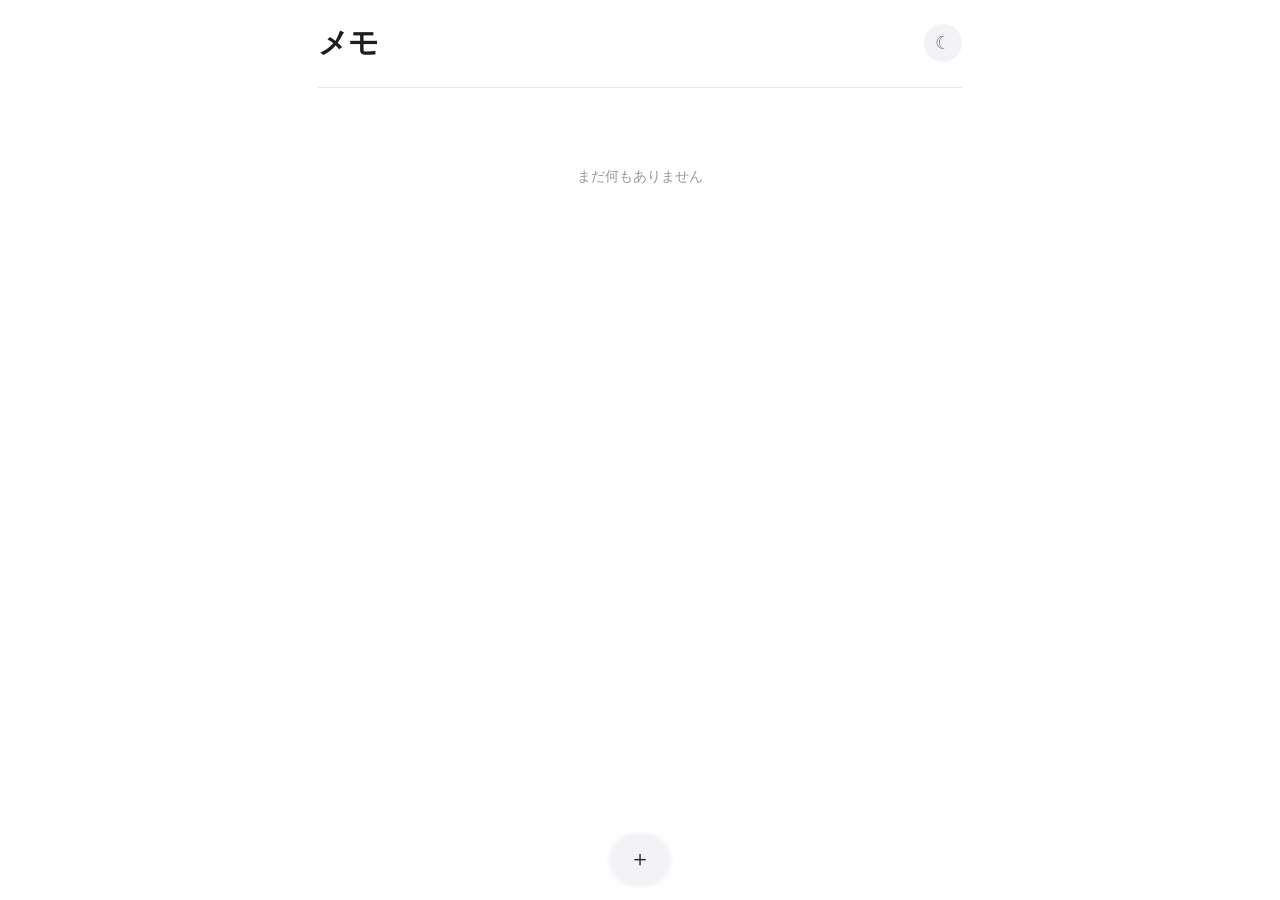
<file: memo/index.html>
<!DOCTYPE html>
<html lang="ja">
<head>
<meta charset="UTF-8">
<meta name="viewport" content="width=device-width, initial-scale=1, viewport-fit=cover">
<meta name="apple-mobile-web-app-capable" content="yes">
<meta name="apple-mobile-web-app-status-bar-style" content="black-translucent">
<meta name="theme-color" content="#000000" id="themeColor">
<title>memo</title>
<script>
(()=>{try{const p=localStorage.getItem('memo-theme');const light=p?p==='light':matchMedia('(prefers-color-scheme: light)').matches;document.documentElement.dataset.theme=light?'light':'dark'}catch(e){document.documentElement.dataset.theme='dark'}})();
</script>
<style>
*{box-sizing:border-box;-webkit-tap-highlight-color:transparent}
html,body{margin:0;width:100%;height:100%;background:#000;color:#f2f2f7;-webkit-font-smoothing:antialiased;color-scheme:dark}
body{font-family:-apple-system,BlinkMacSystemFont,"SF Pro Text","Hiragino Sans","Yu Gothic",sans-serif;overflow:hidden}
button{font:inherit;border:0;background:none;color:inherit;padding:0}
.view{position:fixed;inset:0;background:#000;-webkit-overflow-scrolling:touch;scrollbar-width:none}
.view::-webkit-scrollbar{display:none}
#listView{padding:calc(env(safe-area-inset-top) + 24px) 20px calc(env(safe-area-inset-bottom) + 100px);overflow-y:auto;overflow-x:hidden;visibility:visible;opacity:1;pointer-events:auto}
#editorView{padding:calc(env(safe-area-inset-top) + 22px) 18px calc(env(safe-area-inset-bottom) + 100px);overflow-y:auto;overflow-x:hidden;visibility:hidden;opacity:0;pointer-events:none}
body.editing #listView{visibility:hidden;opacity:0;pointer-events:none}
body.editing #editorView{visibility:visible;opacity:1;pointer-events:auto}
.listHeader{margin-bottom:25px;display:flex;align-items:center;justify-content:space-between}.listHeader h1{margin:0;font-size:30px;line-height:1;font-weight:650;letter-spacing:-.035em}
.themeBtn{width:38px;height:38px;border-radius:19px;font-size:18px;line-height:38px;text-align:center;color:#98989d;background:rgba(35,35,37,.72);touch-action:manipulation}
#notes{border-top:1px solid #262628}.noteSwipe{position:relative;overflow:hidden;border-bottom:1px solid #262628}
.noteRow{position:relative;z-index:2;padding:18px 0;background:#000;cursor:pointer;transform:translateX(0);transition:transform .18s ease;touch-action:pan-y}
.noteSwipe.open .noteRow{transform:translateX(-82px)}
.deleteBtn{position:absolute;z-index:1;right:0;top:0;bottom:0;width:82px;background:#ff453a;color:#fff;font-size:15px;font-weight:600;text-align:center}
.noteTitle{font-size:17px;line-height:22px;font-weight:600;white-space:nowrap;overflow:hidden;text-overflow:ellipsis;margin-bottom:5px}
.notePreview{font-size:14px;line-height:20px;color:#98989d;display:-webkit-box;-webkit-line-clamp:2;-webkit-box-orient:vertical;overflow:hidden;white-space:pre-wrap}
.empty{padding:80px 0;text-align:center;font-size:14px;color:#6f6f74}
#note{display:block;width:100%;min-height:0;margin:0;padding:0;border:0;outline:0;background:transparent;color:#f2f2f7;font-family:-apple-system,BlinkMacSystemFont,"SF Pro Text","Hiragino Sans","Yu Gothic",sans-serif;font-size:17px;line-height:22px;font-weight:400;letter-spacing:0;caret-color:#f2f2f7;white-space:pre-wrap;word-break:break-word;-webkit-user-select:text;user-select:text;-webkit-text-size-adjust:100%}
#note:empty:after{content:'\00a0';visibility:hidden}
.action{position:fixed;z-index:10;left:50%;transform:translateX(-50%);bottom:calc(env(safe-area-inset-bottom) + 17px);min-width:54px;height:48px;padding:0 18px;border-radius:24px;background:rgba(35,35,37,.96);font-size:22px;line-height:48px;text-align:center;color:#e5e5ea;box-shadow:0 1px 7px rgba(0,0,0,.28);backdrop-filter:blur(12px);-webkit-backdrop-filter:blur(12px);touch-action:manipulation}
.action.back{font-size:25px;font-weight:300}
.formatBar{position:fixed;z-index:24;left:50%;display:flex;overflow:hidden;border:1px solid #343438;border-radius:19px;background:rgba(28,28,30,.96);box-shadow:0 4px 18px rgba(0,0,0,.28);backdrop-filter:blur(14px);-webkit-backdrop-filter:blur(14px);transform:translateX(-50%);opacity:0;pointer-events:none;transition:opacity .12s ease}
body.editing.keyboard .formatBar{opacity:1;pointer-events:auto}
.formatBtn{min-width:48px;height:38px;padding:0 11px;font-size:16px;line-height:38px;color:#e5e5ea;touch-action:manipulation}
.formatBtn+.formatBtn{border-left:1px solid #343438}.formatBtn .small{font-size:12px;color:#98989d;margin-left:4px}
#router{position:fixed;z-index:30;inset:0;background:rgba(0,0,0,0);display:flex;align-items:flex-end;visibility:hidden;pointer-events:none;transition:background .18s ease}
#router.show{visibility:visible;pointer-events:auto;background:rgba(0,0,0,.48)}
.routerPanel{width:100%;padding:17px 18px calc(env(safe-area-inset-bottom) + 18px);background:#111113;border-radius:24px 24px 0 0;box-shadow:0 -14px 40px rgba(0,0,0,.28);transform:translateY(100%);transition:transform .22s cubic-bezier(.2,.8,.2,1)}
#router.show .routerPanel{transform:translateY(0)}
.routerHandle{width:36px;height:5px;border-radius:3px;background:#3a3a3c;margin:0 auto 15px}.routerHint{text-align:center;font-size:12px;color:#74747a;margin:0 0 10px}
.routeBtn{display:block;width:100%;height:58px;border-top:1px solid #29292c;text-align:center;font-size:18px;font-weight:500;color:#f2f2f7}
.toast{position:fixed;z-index:50;left:50%;bottom:calc(env(safe-area-inset-bottom) + 32px);transform:translate(-50%,12px);padding:9px 14px;border-radius:18px;background:#2c2c2e;color:#f2f2f7;font-size:13px;opacity:0;pointer-events:none;transition:opacity .16s ease,transform .16s ease}.toast.show{opacity:1;transform:translate(-50%,0)}
html[data-theme="light"]{color-scheme:light}
html[data-theme="light"],html[data-theme="light"] body{background:#fff;color:#1d1d1f}
html[data-theme="light"] .view,html[data-theme="light"] .noteRow{background:#fff}
html[data-theme="light"] #notes,html[data-theme="light"] .noteSwipe{border-color:#e5e5ea}
html[data-theme="light"] .notePreview{color:#7d7d83}
html[data-theme="light"] .empty{color:#98989d}
html[data-theme="light"] #note{color:#1d1d1f;caret-color:#1d1d1f}
html[data-theme="light"] .themeBtn{color:#6e6e73;background:rgba(242,242,247,.92)}
html[data-theme="light"] .action{background:rgba(242,242,247,.96);color:#2c2c2e;box-shadow:0 1px 7px rgba(0,0,0,.10)}
html[data-theme="light"] .formatBar{border-color:#d1d1d6;background:rgba(248,248,250,.97);box-shadow:0 4px 18px rgba(0,0,0,.12)}
html[data-theme="light"] .formatBtn{color:#2c2c2e}
html[data-theme="light"] .formatBtn+.formatBtn{border-color:#d1d1d6}
html[data-theme="light"] .formatBtn .small{color:#8e8e93}
html[data-theme="light"] #router.show{background:rgba(0,0,0,.24)}
html[data-theme="light"] .routerPanel{background:#f8f8fa;box-shadow:0 -14px 40px rgba(0,0,0,.12)}
html[data-theme="light"] .routerHandle{background:#c7c7cc}
html[data-theme="light"] .routerHint{color:#8e8e93}
html[data-theme="light"] .routeBtn{color:#1d1d1f;border-color:#dedee3}
html[data-theme="light"] .toast{background:#e9e9ed;color:#1d1d1f}
@media(min-width:700px){#editorView,#listView{padding-left:max(28px,calc((100vw - 644px)/2));padding-right:max(28px,calc((100vw - 644px)/2))}.routerPanel{max-width:620px;margin:0 auto}}
</style>
</head>
<body>
<section id="listView" class="view"><div class="listHeader"><h1>メモ</h1><button id="themeBtn" class="themeBtn" aria-label="表示モードを切り替える">☀︎</button></div><div id="notes"></div><button class="action" id="newBtn" aria-label="新規メモ">＋</button></section>
<section id="editorView" class="view"><div id="note" contenteditable="true" role="textbox" aria-multiline="true" inputmode="text" enterkeyhint="enter" autocapitalize="sentences" spellcheck="false" aria-label="メモ"></div><button class="action back" id="backBtn" aria-label="一覧へ戻る">‹</button></section>
<div id="formatBar" class="formatBar" aria-label="入力ツール">
<button class="formatBtn" data-insert="todo">○<span class="small">TODO</span></button>
<button class="formatBtn repeatBtn" data-insert="circle">◯</button>
<button class="formatBtn repeatBtn" data-insert="underscore">_</button>
<button class="formatBtn" data-insert="quotes">「」</button>
<button class="formatBtn" data-insert="space">↵↵</button>
</div>
<div id="router" aria-hidden="true"><div class="routerPanel"><div class="routerHandle"></div><div class="routerHint">この文をどうする？</div><button class="routeBtn" data-route="save">保存</button><button class="routeBtn" data-route="todo">TODO</button><button class="routeBtn" data-route="search">検索</button><button class="routeBtn" data-route="share">共有…</button><button class="routeBtn" data-route="copy">コピー</button></div></div>
<div id="toast" class="toast">コピーしました</div>
<script>
const KEY='memo-v05-notes',THEME_KEY='memo-theme';
const notesEl=document.getElementById('notes'),note=document.getElementById('note'),newBtn=document.getElementById('newBtn'),backBtn=document.getElementById('backBtn'),router=document.getElementById('router'),toast=document.getElementById('toast'),formatBar=document.getElementById('formatBar'),themeBtn=document.getElementById('themeBtn'),themeColor=document.getElementById('themeColor');
let notes=load(),activeId=null,startX=0,startY=0,lastX=0,lastY=0,tracking=false;
let isComposing=false,pendingTool=null,pendingCaretOffset=null,compositionFallback=null,repeatTimer=null,repeatInterval=null,heldRepeatType=null;
function load(){try{const v=JSON.parse(localStorage.getItem(KEY));return Array.isArray(v)?v:[]}catch(e){return[]}}
function save(){localStorage.setItem(KEY,JSON.stringify(notes))}
function uid(){return(window.crypto&&crypto.randomUUID)?crypto.randomUUID():Date.now().toString(36)+Math.random().toString(36).slice(2)}
function now(){return new Date().toISOString()}
function cleanText(){return note.innerText.replace(/\u00a0|\u200b/g,' ')}
function firstLine(text){const line=(text||'').split(/\n/).find(v=>v.trim());return line?line.trim():'新しいメモ'}
function restText(text){const lines=(text||'').split(/\n/),i=lines.findIndex(v=>v.trim());return i<0?'':lines.slice(i+1).join('\n').trim()}
function esc(s){return s.replace(/[&<>"']/g,c=>({'&':'&amp;','<':'&lt;','>':'&gt;','"':'&quot;',"'":'&#39;'}[c]))}
function applyTheme(mode,persist=false){document.documentElement.dataset.theme=mode;themeColor.setAttribute('content',mode==='light'?'#ffffff':'#000000');themeBtn.textContent=mode==='light'?'☾':'☀︎';themeBtn.setAttribute('aria-label',mode==='light'?'ダークモードに切り替える':'ライトモードに切り替える');if(persist)localStorage.setItem(THEME_KEY,mode)}
function initialTheme(){const saved=localStorage.getItem(THEME_KEY);const mode=saved||(matchMedia('(prefers-color-scheme: light)').matches?'light':'dark');applyTheme(mode,false)}
function toggleTheme(){applyTheme(document.documentElement.dataset.theme==='light'?'dark':'light',true)}
function renderList(){const visible=[...notes].filter(n=>n.text.trim()).sort((a,b)=>b.updatedAt.localeCompare(a.updatedAt));if(!visible.length){notesEl.innerHTML='<div class="empty">まだ何もありません</div>';return}notesEl.innerHTML=visible.map(n=>{const preview=restText(n.text);return`<div class="noteSwipe" data-id="${n.id}"><button class="deleteBtn" aria-label="削除">削除</button><article class="noteRow"><div class="noteTitle">${esc(firstLine(n.text))}</div>${preview?`<div class="notePreview">${esc(preview)}</div>`:''}</article></div>`}).join('');bindListRows()}
function bindListRows(){let sx=0,sy=0,dragging=false,moved=false;notesEl.querySelectorAll('.noteSwipe').forEach(w=>{const row=w.querySelector('.noteRow'),del=w.querySelector('.deleteBtn');row.addEventListener('touchstart',e=>{if(e.touches.length!==1)return;notesEl.querySelectorAll('.noteSwipe.open').forEach(o=>{if(o!==w)o.classList.remove('open')});sx=e.touches[0].clientX;sy=e.touches[0].clientY;dragging=true;moved=false},{passive:true});row.addEventListener('touchmove',e=>{if(!dragging||e.touches.length!==1)return;const dx=e.touches[0].clientX-sx,dy=e.touches[0].clientY-sy;if(Math.abs(dx)>8&&Math.abs(dx)>Math.abs(dy)){moved=true;if(dx<0)e.preventDefault()}},{passive:false});row.addEventListener('touchend',e=>{if(!dragging)return;dragging=false;const t=e.changedTouches[0],dx=t.clientX-sx,dy=t.clientY-sy;if(Math.abs(dx)>Math.abs(dy)&&dx<-42){w.classList.add('open');return}if(Math.abs(dx)>Math.abs(dy)&&dx>28){w.classList.remove('open');return}if(!moved&&!w.classList.contains('open'))openEditor(w.dataset.id,false)},{passive:true});row.addEventListener('click',()=>{if(!('ontouchstart'in window))openEditor(w.dataset.id,false)});del.addEventListener('click',e=>{e.stopPropagation();notes=notes.filter(n=>n.id!==w.dataset.id);save();renderList();showToast('削除しました')})})}
function placeCaretEnd(){const r=document.createRange();r.selectNodeContents(note);r.collapse(false);const s=window.getSelection();s.removeAllRanges();s.addRange(r)}
function caretTextOffset(){const s=window.getSelection();if(!s.rangeCount||!note.contains(s.anchorNode))return cleanText().length;const r=s.getRangeAt(0).cloneRange();const pre=document.createRange();pre.selectNodeContents(note);pre.setEnd(r.endContainer,r.endOffset);return pre.toString().replace(/\u200b/g,'').length}
function restoreCaretOffset(target){let left=Math.max(0,target||0),found=false;const walker=document.createTreeWalker(note,NodeFilter.SHOW_TEXT);while(walker.nextNode()){const n=walker.currentNode,len=n.nodeValue.replace(/\u200b/g,'').length;if(left<=len){const raw=n.nodeValue;let rawOffset=0,seen=0;while(rawOffset<raw.length&&seen<left){if(raw[rawOffset]!=='\u200b')seen++;rawOffset++}const r=document.createRange();r.setStart(n,rawOffset);r.collapse(true);const s=window.getSelection();s.removeAllRanges();s.addRange(r);found=true;break}left-=len}if(!found)placeCaretEnd()}
function makeNote(){const t=now(),n={id:uid(),text:'',createdAt:t,updatedAt:t};notes.unshift(n);save();return n}
function openEditor(id,isNew){let n=notes.find(x=>x.id===id);if(!n)n=makeNote();activeId=n.id;note.textContent=n.text;document.body.classList.add('editing');void note.offsetHeight;if(isNew){note.focus({preventScroll:true});placeCaretEnd()}updateKeyboardUI()}
function startNew(e){if(e){e.preventDefault();e.stopPropagation()}openEditor(null,true)}
function flush(){if(!activeId)return;const n=notes.find(x=>x.id===activeId);if(!n)return;const text=cleanText();if(n.text!==text){n.text=text;n.updatedAt=now();save()}}
function showRouter(){if(!activeId||router.classList.contains('show'))return;flush();note.blur();router.classList.add('show');router.setAttribute('aria-hidden','false')}
function hideRouter(){router.classList.remove('show');router.setAttribute('aria-hidden','true')}
function finishToList(){flush();const n=notes.find(x=>x.id===activeId);if(n&&!n.text.trim())notes=notes.filter(x=>x.id!==activeId);save();hideRouter();activeId=null;document.body.classList.remove('editing','keyboard');note.blur();renderList()}
function backToList(e){if(e)e.preventDefault();finishToList()}
function currentText(){flush();return notes.find(x=>x.id===activeId)?.text||''}
function showToast(msg){toast.textContent=msg;toast.classList.add('show');setTimeout(()=>toast.classList.remove('show'),1100)}
async function copyText(text){try{await navigator.clipboard.writeText(text);return true}catch(e){try{const ta=document.createElement('textarea');ta.value=text;ta.style.position='fixed';ta.style.opacity='0';document.body.appendChild(ta);ta.select();const ok=document.execCommand('copy');ta.remove();return ok}catch(_){return false}}}
async function routeAction(route){const text=currentText();if(route==='save'){finishToList();return}if(route==='copy'){const ok=await copyText(text);if(ok){hideRouter();showToast('コピーしました');setTimeout(finishToList,280)}else showToast('コピーできませんでした');return}if(route==='search'){if(!text.trim()){showToast('検索する文字がありません');return}hideRouter();const url='https://www.google.com/search?q='+encodeURIComponent(text.trim());const w=window.open(url,'_blank','noopener');if(!w)window.location.href=url;return}if(route==='share'){if(!text.trim()){showToast('共有する文字がありません');return}hideRouter();if(navigator.share){try{await navigator.share({text});setTimeout(()=>note.focus({preventScroll:true}),250)}catch(e){if(e&&e.name!=='AbortError')showToast('共有できませんでした')}return}const ok=await copyText(text);showToast(ok?'共有に対応していないためコピーしました':'共有できませんでした');setTimeout(()=>note.focus({preventScroll:true}),350);return}hideRouter();showToast('TODO（テスト）');setTimeout(()=>note.focus({preventScroll:true}),350)}
function ensureCaret(){note.focus({preventScroll:true});const s=window.getSelection();if(!s.rangeCount||!note.contains(s.anchorNode))placeCaretEnd()}
function fireInput(){note.dispatchEvent(new Event('input',{bubbles:true}))}
function insertAtCaret(text){ensureCaret();const s=window.getSelection(),r=s.getRangeAt(0);r.deleteContents();const tn=document.createTextNode(text);r.insertNode(tn);r.setStartAfter(tn);r.collapse(true);s.removeAllRanges();s.addRange(r);fireInput()}
function insertQuotes(){ensureCaret();const s=window.getSelection(),r=s.getRangeAt(0);r.deleteContents();const tn=document.createTextNode('「」');r.insertNode(tn);r.setStart(tn,1);r.collapse(true);s.removeAllRanges();s.addRange(r);fireInput()}
function insertBlankLine(){ensureCaret();const s=window.getSelection(),r=s.getRangeAt(0);r.deleteContents();const br1=document.createElement('br'),br2=document.createElement('br'),anchor=document.createTextNode('\u200b');const frag=document.createDocumentFragment();frag.append(br1,br2,anchor);r.insertNode(frag);r.setStart(anchor,0);r.collapse(true);s.removeAllRanges();s.addRange(r);fireInput()}
function insertTodoLine(){ensureCaret();const s=window.getSelection(),r=s.getRangeAt(0);r.deleteContents();const br=document.createElement('br'),tn=document.createTextNode('○');const frag=document.createDocumentFragment();frag.append(br,tn);r.insertNode(frag);r.setStart(tn,1);r.collapse(true);s.removeAllRanges();s.addRange(r);fireInput()}
function performTool(type){if(type==='todo')insertTodoLine();else if(type==='circle')insertAtCaret('◯');else if(type==='underscore')insertAtCaret('_');else if(type==='quotes')insertQuotes();else if(type==='space')insertBlankLine()}
function finishPendingTool(){if(!pendingTool)return;clearTimeout(compositionFallback);compositionFallback=null;const type=pendingTool;pendingTool=null;isComposing=false;requestAnimationFrame(()=>setTimeout(()=>{note.focus({preventScroll:true});restoreCaretOffset(pendingCaretOffset);pendingCaretOffset=null;performTool(type);if(heldRepeatType===type)startRepeatInterval(type)},35))}
function requestTool(type){if(!isComposing){performTool(type);return}pendingTool=type;pendingCaretOffset=caretTextOffset();clearTimeout(compositionFallback);note.blur();compositionFallback=setTimeout(()=>finishPendingTool(),180)}
function stopRepeat(){clearTimeout(repeatTimer);clearInterval(repeatInterval);repeatTimer=null;repeatInterval=null;heldRepeatType=null}
function startRepeatInterval(type){clearInterval(repeatInterval);repeatInterval=setInterval(()=>{if(!isComposing)performTool(type)},85)}
function startRepeat(type){stopRepeat();heldRepeatType=type;requestTool(type);repeatTimer=setTimeout(()=>{if(heldRepeatType===type&&!isComposing&&!pendingTool)startRepeatInterval(type)},360)}
function updateKeyboardUI(){const vv=window.visualViewport;if(!document.body.classList.contains('editing'))return;let bottom=8,open=false;if(vv){const obscured=Math.max(0,window.innerHeight-vv.height-vv.offsetTop);bottom=obscured+8;open=obscured>120}else{open=document.activeElement===note;bottom=56}formatBar.style.bottom=bottom+'px';document.body.classList.toggle('keyboard',open&&document.activeElement===note)}
note.addEventListener('compositionstart',()=>{isComposing=true});
note.addEventListener('compositionend',()=>{isComposing=false;finishPendingTool()});
note.addEventListener('focus',()=>setTimeout(updateKeyboardUI,30));
note.addEventListener('blur',()=>setTimeout(updateKeyboardUI,30));
note.addEventListener('input',()=>{if(!activeId)return;const n=notes.find(x=>x.id===activeId);if(!n)return;n.text=cleanText();n.updatedAt=now();save()});
newBtn.addEventListener('touchend',startNew,{passive:false});newBtn.addEventListener('click',e=>{if(!('ontouchstart'in window))startNew(e)});backBtn.addEventListener('touchend',backToList,{passive:false});backBtn.addEventListener('click',e=>{if(!('ontouchstart'in window))backToList(e)});themeBtn.addEventListener('click',toggleTheme);
document.addEventListener('touchstart',e=>{if(e.target.closest&&e.target.closest('#formatBar'))return;if(!document.body.classList.contains('editing')||router.classList.contains('show')||e.touches.length!==1)return;const t=e.touches[0];startX=lastX=t.clientX;startY=lastY=t.clientY;tracking=startX>window.innerWidth*.42},{capture:true,passive:true});
document.addEventListener('touchmove',e=>{if(!tracking||e.touches.length!==1)return;const t=e.touches[0];lastX=t.clientX;lastY=t.clientY;const dx=lastX-startX,dy=lastY-startY;if(dx<-34&&Math.abs(dx)>Math.abs(dy)*1.15)e.preventDefault()},{capture:true,passive:false});
document.addEventListener('touchend',e=>{if(!tracking)return;tracking=false;if(e.changedTouches.length){lastX=e.changedTouches[0].clientX;lastY=e.changedTouches[0].clientY}const dx=lastX-startX,dy=lastY-startY;if(dx<-48&&Math.abs(dx)>Math.abs(dy)*1.15)showRouter()},{capture:true,passive:true});
document.addEventListener('touchcancel',()=>tracking=false,{capture:true,passive:true});
document.querySelectorAll('.routeBtn').forEach(b=>b.addEventListener('click',()=>routeAction(b.dataset.route)));
document.querySelectorAll('.formatBtn').forEach(b=>{const type=b.dataset.insert;if(b.classList.contains('repeatBtn')){b.addEventListener('touchstart',e=>{e.preventDefault();e.stopPropagation();startRepeat(type)},{passive:false});b.addEventListener('touchend',e=>{e.preventDefault();e.stopPropagation();stopRepeat()},{passive:false});b.addEventListener('touchcancel',stopRepeat,{passive:true});b.addEventListener('mousedown',e=>{e.preventDefault();startRepeat(type)});b.addEventListener('mouseup',stopRepeat);b.addEventListener('mouseleave',stopRepeat)}else{b.addEventListener('touchstart',e=>{e.preventDefault();e.stopPropagation();requestTool(type)},{passive:false});b.addEventListener('mousedown',e=>e.preventDefault());b.addEventListener('click',e=>{if(!('ontouchstart'in window)){e.preventDefault();requestTool(type)}})}});
router.addEventListener('click',e=>{if(e.target===router){hideRouter();note.focus({preventScroll:true})}});
if(window.visualViewport){visualViewport.addEventListener('resize',updateKeyboardUI);visualViewport.addEventListener('scroll',updateKeyboardUI)}
const mq=matchMedia('(prefers-color-scheme: light)');mq.addEventListener?.('change',e=>{if(!localStorage.getItem(THEME_KEY))applyTheme(e.matches?'light':'dark',false)});
window.addEventListener('resize',updateKeyboardUI);document.addEventListener('visibilitychange',()=>{if(document.hidden)flush()});window.addEventListener('pagehide',flush);initialTheme();renderList();
</script>
</body>
</html>
</file>
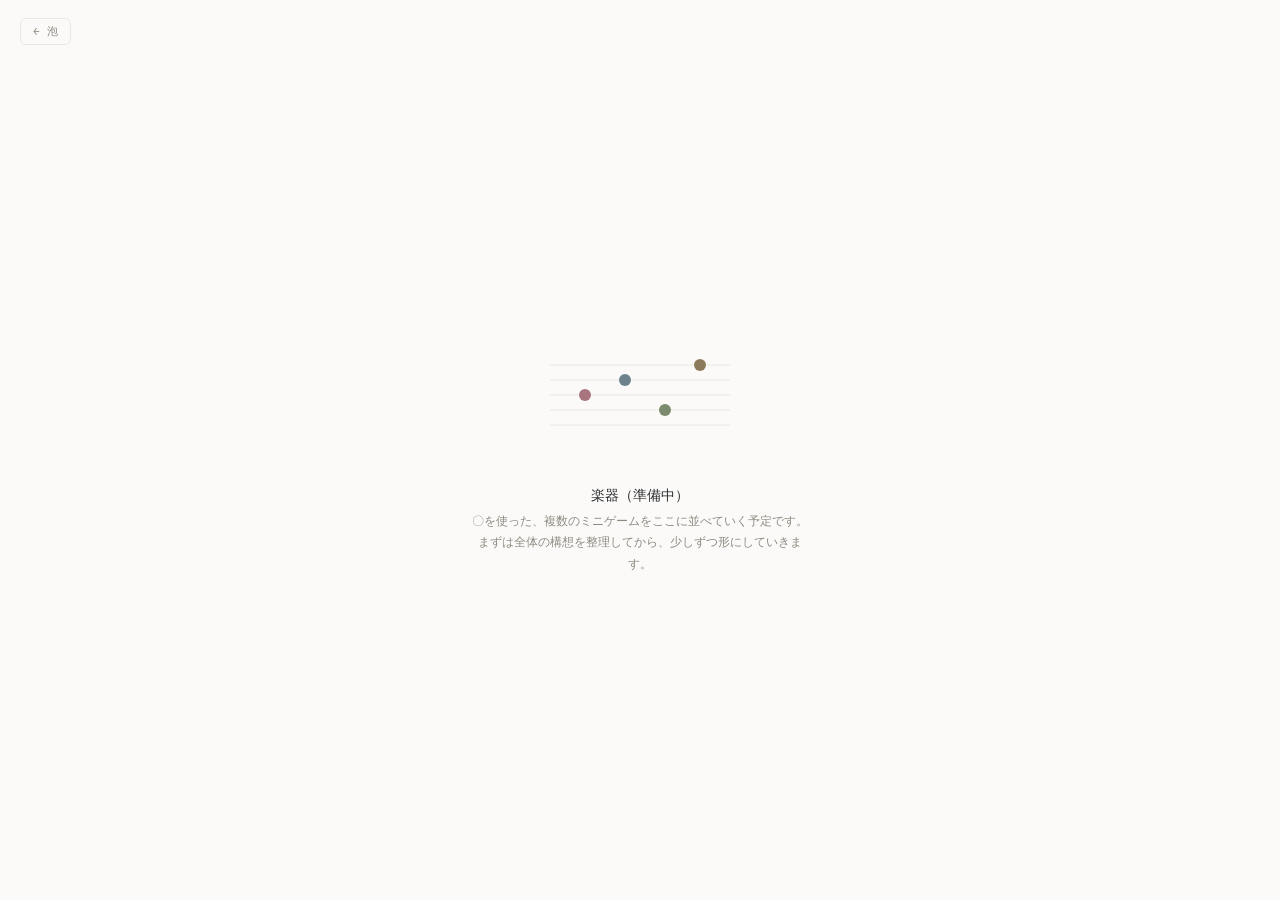
<file: instruments.html>
<!DOCTYPE html>
<html lang="ja">
<head>
<meta charset="UTF-8">
<meta name="viewport" content="width=device-width, initial-scale=1.0">
<title>H°me — 楽器</title>
<link rel="preconnect" href="https://fonts.googleapis.com">
<link rel="preconnect" href="https://fonts.gstatic.com" crossorigin>
<link href="https://fonts.googleapis.com/css2?family=JetBrains+Mono:wght@400;500&display=swap" rel="stylesheet">
<style>
  :root{
    --bg:#FBFAF8; --surface:#FFFFFF; --border:#EAE7E1;
    --ink:#2C2E31; --dim:#8E8B82; --accent:#6E9BB8;
    --mono:'JetBrains Mono',monospace;
    --ui:-apple-system,BlinkMacSystemFont,'Hiragino Kaku Gothic ProN','Yu Gothic',sans-serif;
  }
  *{box-sizing:border-box}
  body{
    margin:0;background:var(--bg);color:var(--ink);font-family:var(--ui);
    display:flex;flex-direction:column;align-items:center;justify-content:center;
    height:100vh;gap:22px;text-align:center;padding:20px;
  }
  a#backLink{
    position:fixed;top:18px;left:20px;
    font-family:var(--mono);font-size:11px;color:var(--dim);text-decoration:none;
    border:1px solid var(--border);border-radius:6px;padding:5px 12px;
  }
  a#backLink:hover{color:var(--ink);border-color:var(--accent);background:var(--surface)}
  .note{font-family:var(--mono);font-size:12px;color:var(--dim);max-width:340px;line-height:1.8}
</style>
</head>
<body>

<a id="backLink" href="index.html">← 泡</a>

<svg width="220" height="140" viewBox="0 0 220 140">
  <g stroke="var(--border)" stroke-width="1">
    <line x1="20" y1="40" x2="200" y2="40"/>
    <line x1="20" y1="55" x2="200" y2="55"/>
    <line x1="20" y1="70" x2="200" y2="70"/>
    <line x1="20" y1="85" x2="200" y2="85"/>
    <line x1="20" y1="100" x2="200" y2="100"/>
  </g>
  <circle cx="55"  cy="70" r="6" fill="#A8757F"/>
  <circle cx="95"  cy="55" r="6" fill="#6E828C"/>
  <circle cx="135" cy="85" r="6" fill="#7C8A6E"/>
  <circle cx="170" cy="40" r="6" fill="#8C7A5C"/>
</svg>

<div>
  <div style="font-size:14px;font-weight:500;margin-bottom:6px">楽器（準備中）</div>
  <div class="note">〇を使った、複数のミニゲームをここに並べていく予定です。<br>まずは全体の構想を整理してから、少しずつ形にしていきます。</div>
</div>

</body>
</html>
</file>
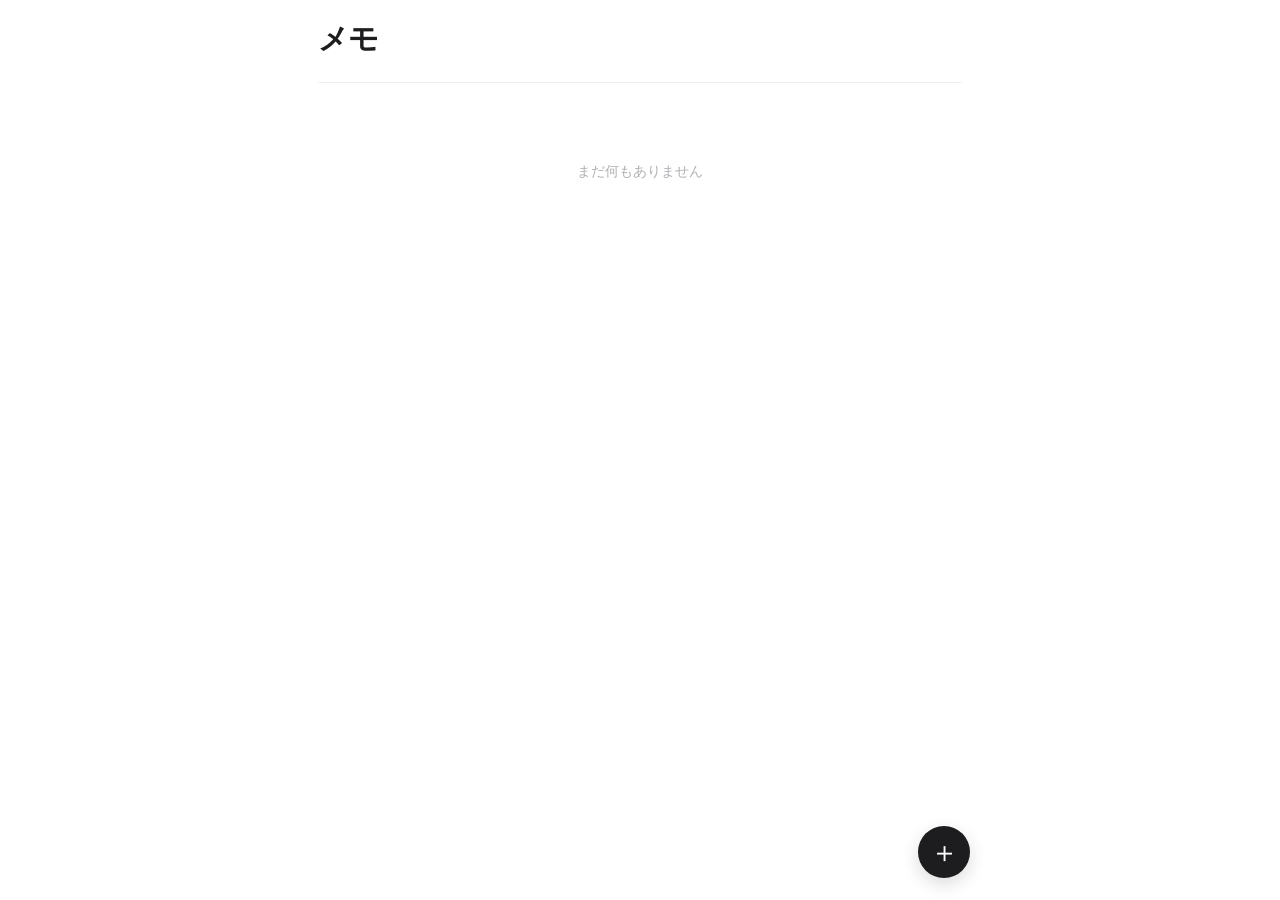
<file: memo-prototype/v05.html>
<!DOCTYPE html>
<html lang="ja">
<head>
<meta charset="UTF-8">
<meta name="viewport" content="width=device-width, initial-scale=1, viewport-fit=cover">
<meta name="apple-mobile-web-app-capable" content="yes">
<meta name="apple-mobile-web-app-status-bar-style" content="default">
<title>memo v0.5</title>
<style>
*{box-sizing:border-box;-webkit-tap-highlight-color:transparent}
html,body{margin:0;min-height:100%;background:#fff;color:#1d1d1f;-webkit-font-smoothing:antialiased}
body{font-family:-apple-system,BlinkMacSystemFont,"SF Pro Text","Hiragino Sans","Yu Gothic",sans-serif}
button{font:inherit;border:0;background:none;color:inherit;padding:0}
[hidden]{display:none!important}
.view{min-height:100vh;background:#fff}

/* editor — v0.4の入力感を維持 */
#editorView{padding:calc(env(safe-area-inset-top) + 12px) 18px calc(env(safe-area-inset-bottom) + 40px)}
.editorBar{height:34px;display:flex;align-items:center;justify-content:space-between;margin-bottom:12px}
.backBtn{font-size:28px;line-height:1;color:#8e8e93;width:34px;height:34px;text-align:left}
.moreBtn{font-size:21px;line-height:1;color:#8e8e93;width:34px;height:34px;text-align:right;letter-spacing:2px}
.meta{height:22px;margin:0 0 14px;font-size:12px;line-height:22px;color:#9b9b9f;font-weight:400}
#note{display:block;width:100%;min-height:70vh;margin:0;padding:0;border:0;outline:0;background:transparent;color:#1d1d1f;font-family:-apple-system,BlinkMacSystemFont,"SF Pro Text","Hiragino Sans","Yu Gothic",sans-serif;font-size:17px;line-height:22px;font-weight:400;letter-spacing:0;caret-color:#1d1d1f;white-space:pre-wrap;word-break:break-word;-webkit-user-select:text;user-select:text;-webkit-text-size-adjust:100%}
#note:empty::before{content:''}

/* list */
#listView{padding:calc(env(safe-area-inset-top) + 24px) 20px calc(env(safe-area-inset-bottom) + 96px)}
.listHeader{display:flex;align-items:flex-end;justify-content:space-between;margin-bottom:28px}
.listHeader h1{margin:0;font-size:30px;line-height:1;font-weight:650;letter-spacing:-.035em}
.count{font-size:12px;color:#a3a3a8;margin-bottom:2px}
#notes{border-top:1px solid #efeff0}
.noteRow{padding:18px 0 17px;border-bottom:1px solid #efeff0;cursor:pointer}
.noteTitle{font-size:17px;line-height:22px;font-weight:600;white-space:nowrap;overflow:hidden;text-overflow:ellipsis;margin-bottom:5px}
.notePreview{font-size:14px;line-height:20px;color:#7e7e83;display:-webkit-box;-webkit-line-clamp:2;-webkit-box-orient:vertical;overflow:hidden;white-space:pre-wrap}
.noteDate{font-size:11px;line-height:16px;color:#ababaf;margin-top:7px}
.empty{padding:80px 0;text-align:center;font-size:14px;color:#b0b0b4}
.newBtn{position:fixed;right:20px;bottom:calc(env(safe-area-inset-bottom) + 22px);width:52px;height:52px;border-radius:50%;background:#1d1d1f;color:#fff;font-size:29px;line-height:50px;text-align:center;box-shadow:0 6px 18px rgba(0,0,0,.14)}

@media (min-width:700px){
  #editorView,#listView{max-width:700px;margin:0 auto;padding-left:28px;padding-right:28px}
  .newBtn{right:calc(50% - 330px)}
}
</style>
</head>
<body>
<section id="listView" class="view">
  <div class="listHeader">
    <h1>メモ</h1>
    <div class="count" id="count"></div>
  </div>
  <div id="notes"></div>
  <button class="newBtn" id="newBtn" aria-label="新規メモ">＋</button>
</section>

<section id="editorView" class="view" hidden>
  <div class="editorBar">
    <button class="backBtn" id="backBtn" aria-label="一覧へ戻る">‹</button>
    <button class="moreBtn" id="moreBtn" aria-label="その他">•••</button>
  </div>
  <div class="meta" id="date"></div>
  <div id="note" contenteditable="true" role="textbox" aria-multiline="true" inputmode="text" autocapitalize="sentences" spellcheck="false" aria-label="メモ"></div>
</section>

<script>
const KEY='memo-v05-notes';
const listView=document.getElementById('listView');
const editorView=document.getElementById('editorView');
const notesEl=document.getElementById('notes');
const countEl=document.getElementById('count');
const note=document.getElementById('note');
const dateEl=document.getElementById('date');
const newBtn=document.getElementById('newBtn');
const backBtn=document.getElementById('backBtn');
const moreBtn=document.getElementById('moreBtn');

let notes=load();
let activeId=null;

function load(){
  try{
    const v=JSON.parse(localStorage.getItem(KEY));
    return Array.isArray(v)?v:[];
  }catch(e){return []}
}
function save(){ localStorage.setItem(KEY,JSON.stringify(notes)); }
function uid(){ return crypto.randomUUID?crypto.randomUUID():Date.now().toString(36)+Math.random().toString(36).slice(2); }
function now(){ return new Date().toISOString(); }
function cleanText(){ return note.innerText.replace(/\u00a0/g,' ').replace(/\n+$/,''); }
function firstLine(text){
  const line=(text||'').split(/\n/).find(v=>v.trim());
  return line?line.trim():'新しいメモ';
}
function restText(text){
  const lines=(text||'').split(/\n/);
  const i=lines.findIndex(v=>v.trim());
  if(i<0)return '';
  return lines.slice(i+1).join('\n').trim();
}
function fmt(iso,long=false){
  const d=new Date(iso);
  return new Intl.DateTimeFormat('ja-JP',long?{year:'numeric',month:'long',day:'numeric',weekday:'short'}:{month:'numeric',day:'numeric',hour:'2-digit',minute:'2-digit'}).format(d);
}
function esc(s){ return s.replace(/[&<>"']/g,c=>({'&':'&amp;','<':'&lt;','>':'&gt;','"':'&quot;',"'":'&#39;'}[c])); }

function renderList(){
  const visible=[...notes].filter(n=>n.text.trim()).sort((a,b)=>b.updatedAt.localeCompare(a.updatedAt));
  countEl.textContent=visible.length?`${visible.length}件`:'';
  if(!visible.length){
    notesEl.innerHTML='<div class="empty">まだ何もありません</div>';
    return;
  }
  notesEl.innerHTML=visible.map(n=>{
    const preview=restText(n.text);
    return `<article class="noteRow" data-id="${n.id}">`+
      `<div class="noteTitle">${esc(firstLine(n.text))}</div>`+
      (preview?`<div class="notePreview">${esc(preview)}</div>`:'')+
      `<div class="noteDate">${fmt(n.updatedAt)}</div>`+
      `</article>`;
  }).join('');
  notesEl.querySelectorAll('.noteRow').forEach(el=>el.addEventListener('click',()=>openEditor(el.dataset.id,false)));
}

function openEditor(id,isNew){
  let n=notes.find(x=>x.id===id);
  if(!n){
    const t=now();
    n={id:uid(),text:'',createdAt:t,updatedAt:t};
    notes.unshift(n); save();
  }
  activeId=n.id;
  note.textContent=n.text;
  dateEl.textContent=fmt(n.createdAt,true);
  listView.hidden=true;
  editorView.hidden=false;
  if(isNew){
    setTimeout(()=>{
      note.focus({preventScroll:true});
      const r=document.createRange();r.selectNodeContents(note);r.collapse(false);
      const s=window.getSelection();s.removeAllRanges();s.addRange(r);
    },80);
  }
}

function flush(){
  if(!activeId)return;
  const n=notes.find(x=>x.id===activeId);
  if(!n)return;
  const text=cleanText();
  if(n.text!==text){n.text=text;n.updatedAt=now();save();}
}
function backToList(){
  flush();
  const n=notes.find(x=>x.id===activeId);
  if(n && !n.text.trim()) notes=notes.filter(x=>x.id!==activeId);
  save();
  activeId=null;
  editorView.hidden=true;
  listView.hidden=false;
  renderList();
}

note.addEventListener('input',()=>{
  if(!activeId)return;
  const n=notes.find(x=>x.id===activeId); if(!n)return;
  n.text=cleanText();n.updatedAt=now();save();
});
newBtn.addEventListener('click',()=>openEditor(null,true));
backBtn.addEventListener('click',backToList);
moreBtn.addEventListener('click',()=>{});
document.addEventListener('visibilitychange',()=>{if(document.hidden)flush();});
window.addEventListener('pagehide',flush);

renderList();
</script>
</body>
</html>
</file>
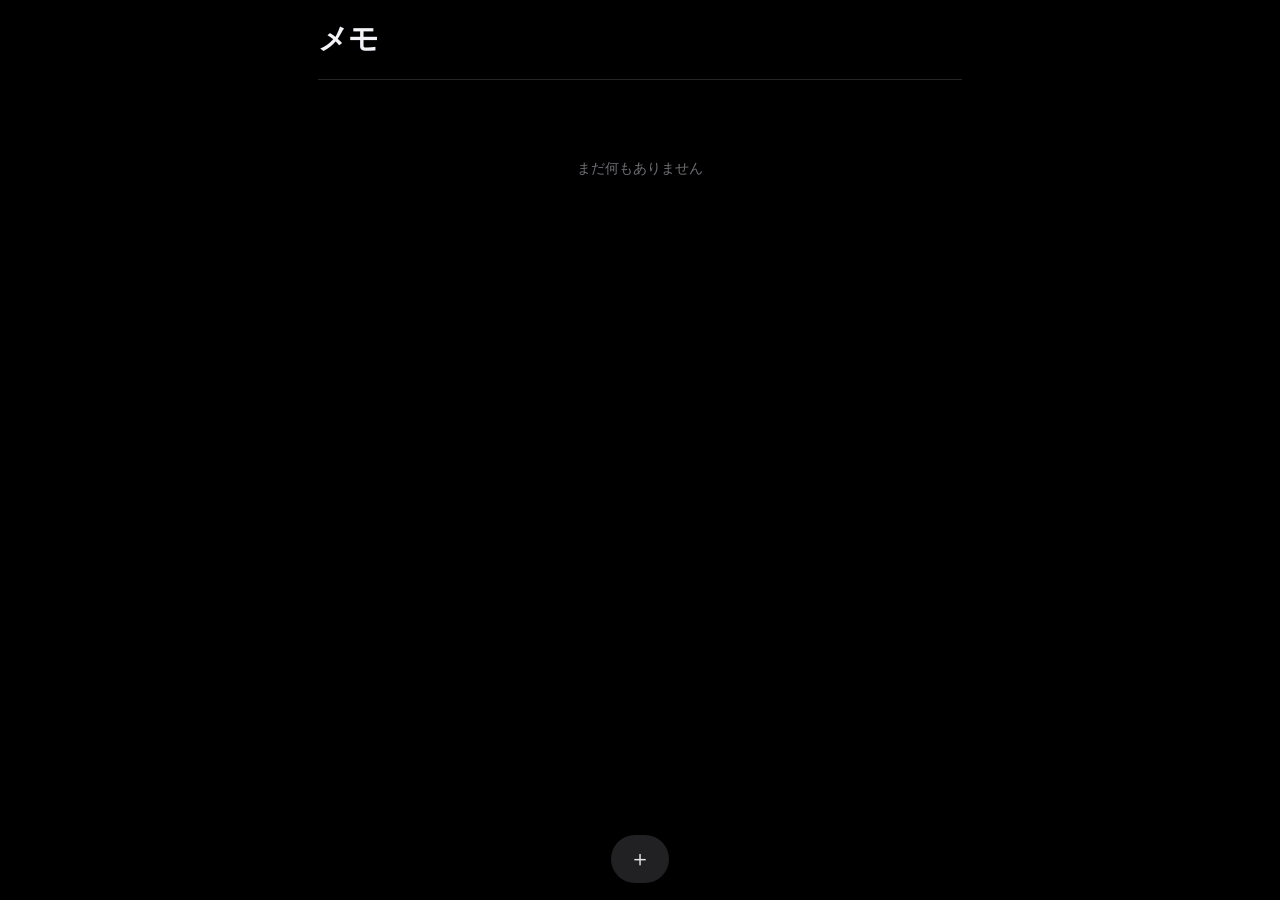
<file: memo-prototype/v07.html>
<!DOCTYPE html>
<html lang="ja">
<head>
<meta charset="UTF-8"><meta name="viewport" content="width=device-width, initial-scale=1, viewport-fit=cover"><meta name="apple-mobile-web-app-capable" content="yes"><meta name="apple-mobile-web-app-status-bar-style" content="black-translucent"><meta name="theme-color" content="#000000"><title>memo</title>
<style>
*{box-sizing:border-box;-webkit-tap-highlight-color:transparent}html,body{margin:0;width:100%;height:100%;background:#000;color:#f2f2f7;-webkit-font-smoothing:antialiased}body{font-family:-apple-system,BlinkMacSystemFont,"SF Pro Text","Hiragino Sans","Yu Gothic",sans-serif;overflow:hidden}button{font:inherit;border:0;background:none;color:inherit;padding:0}.view{position:fixed;inset:0;background:#000;transition:none;-webkit-overflow-scrolling:touch;scrollbar-width:none}.view::-webkit-scrollbar{display:none}#listView{padding:calc(env(safe-area-inset-top) + 24px) 20px calc(env(safe-area-inset-bottom) + 100px);overflow-y:auto;overflow-x:hidden;visibility:visible;opacity:1;pointer-events:auto}#editorView{padding:calc(env(safe-area-inset-top) + 22px) 18px calc(env(safe-area-inset-bottom) + 100px);overflow-y:auto;overflow-x:hidden;visibility:hidden;opacity:0;pointer-events:none}body.editing #listView{visibility:hidden;opacity:0;pointer-events:none}body.editing #editorView{visibility:visible;opacity:1;pointer-events:auto}.listHeader{margin-bottom:25px}.listHeader h1{margin:0;font-size:30px;line-height:1;font-weight:650;letter-spacing:-.035em}#notes{border-top:1px solid #262628}.noteSwipe{position:relative;overflow:hidden;border-bottom:1px solid #262628}.noteRow{position:relative;z-index:2;padding:18px 0;background:#000;cursor:pointer;transform:translateX(0);transition:transform .18s ease;touch-action:pan-y}.noteSwipe.open .noteRow{transform:translateX(-82px)}.deleteBtn{position:absolute;z-index:1;right:0;top:0;bottom:0;width:82px;background:#ff453a;color:#fff;font-size:15px;font-weight:600;text-align:center}.noteTitle{font-size:17px;line-height:22px;font-weight:600;white-space:nowrap;overflow:hidden;text-overflow:ellipsis;margin-bottom:5px}.notePreview{font-size:14px;line-height:20px;color:#98989d;display:-webkit-box;-webkit-line-clamp:2;-webkit-box-orient:vertical;overflow:hidden;white-space:pre-wrap}.empty{padding:80px 0;text-align:center;font-size:14px;color:#6f6f74}#note{display:block;width:100%;min-height:0;margin:0;padding:0;border:0;outline:0;background:transparent;color:#f2f2f7;font-family:-apple-system,BlinkMacSystemFont,"SF Pro Text","Hiragino Sans","Yu Gothic",sans-serif;font-size:17px;line-height:22px;font-weight:400;letter-spacing:0;caret-color:#f2f2f7;white-space:pre-wrap;word-break:break-word;-webkit-user-select:text;user-select:text;-webkit-text-size-adjust:100%}#note:empty:after{content:'\00a0';visibility:hidden}.action{position:fixed;z-index:10;left:50%;transform:translateX(-50%);bottom:calc(env(safe-area-inset-bottom) + 17px);min-width:54px;height:48px;padding:0 18px;border-radius:24px;background:rgba(35,35,37,.96);font-size:22px;line-height:48px;text-align:center;color:#e5e5ea;box-shadow:0 1px 7px rgba(0,0,0,.28);backdrop-filter:blur(12px);-webkit-backdrop-filter:blur(12px);touch-action:manipulation}.action.back{font-size:25px;font-weight:300}.formatBar{position:fixed;z-index:24;left:50%;display:flex;overflow:hidden;border:1px solid #343438;border-radius:19px;background:rgba(28,28,30,.96);box-shadow:0 4px 18px rgba(0,0,0,.28);backdrop-filter:blur(14px);-webkit-backdrop-filter:blur(14px);transform:translateX(-50%);opacity:0;pointer-events:none;transition:opacity .12s ease}body.editing.keyboard .formatBar{opacity:1;pointer-events:auto}.formatBtn{min-width:48px;height:38px;padding:0 11px;font-size:16px;line-height:38px;color:#e5e5ea;touch-action:manipulation}.formatBtn+.formatBtn{border-left:1px solid #343438}.formatBtn .small{font-size:12px;color:#98989d;margin-left:4px}#router{position:fixed;z-index:30;inset:0;background:rgba(0,0,0,0);display:flex;align-items:flex-end;visibility:hidden;pointer-events:none;transition:background .18s ease}#router.show{visibility:visible;pointer-events:auto;background:rgba(0,0,0,.48)}.routerPanel{width:100%;padding:17px 18px calc(env(safe-area-inset-bottom) + 18px);background:#111113;border-radius:24px 24px 0 0;box-shadow:0 -14px 40px rgba(0,0,0,.28);transform:translateY(100%);transition:transform .22s cubic-bezier(.2,.8,.2,1)}#router.show .routerPanel{transform:translateY(0)}.routerHandle{width:36px;height:5px;border-radius:3px;background:#3a3a3c;margin:0 auto 15px}.routerHint{text-align:center;font-size:12px;color:#74747a;margin:0 0 10px}.routeBtn{display:block;width:100%;height:58px;border-top:1px solid #29292c;text-align:center;font-size:18px;font-weight:500;color:#f2f2f7}.toast{position:fixed;z-index:50;left:50%;bottom:calc(env(safe-area-inset-bottom) + 32px);transform:translate(-50%,12px);padding:9px 14px;border-radius:18px;background:#2c2c2e;color:#f2f2f7;font-size:13px;opacity:0;pointer-events:none;transition:opacity .16s ease,transform .16s ease}.toast.show{opacity:1;transform:translate(-50%,0)}@media(min-width:700px){#editorView,#listView{padding-left:max(28px,calc((100vw - 644px)/2));padding-right:max(28px,calc((100vw - 644px)/2))}.routerPanel{max-width:620px;margin:0 auto}}
</style></head><body>
<section id="listView" class="view"><div class="listHeader"><h1>メモ</h1></div><div id="notes"></div><button class="action" id="newBtn" aria-label="新規メモ">＋</button></section><section id="editorView" class="view"><div id="note" contenteditable="true" role="textbox" aria-multiline="true" inputmode="text" enterkeyhint="enter" autocapitalize="sentences" spellcheck="false" aria-label="メモ"></div><button class="action back" id="backBtn" aria-label="一覧へ戻る">‹</button></section>
<div id="formatBar" class="formatBar" aria-label="入力ツール"><button class="formatBtn" data-insert="todo">○<span class="small">TODO</span></button><button class="formatBtn repeatBtn" data-insert="circle">◯</button><button class="formatBtn repeatBtn" data-insert="underscore">_</button><button class="formatBtn" data-insert="quotes">「」</button><button class="formatBtn" data-insert="space">↵↵</button></div>
<div id="router" aria-hidden="true"><div class="routerPanel"><div class="routerHandle"></div><div class="routerHint">この文をどうする？</div><button class="routeBtn" data-route="chatgpt">ChatGPT</button><button class="routeBtn" data-route="search">検索</button><button class="routeBtn" data-route="todo">TODO</button><button class="routeBtn" data-route="copy">コピー</button><button class="routeBtn" data-route="save">保存</button></div></div><div id="toast" class="toast">コピーしました</div>
<script>
const KEY='memo-v05-notes';const notesEl=document.getElementById('notes'),note=document.getElementById('note'),newBtn=document.getElementById('newBtn'),backBtn=document.getElementById('backBtn'),router=document.getElementById('router'),toast=document.getElementById('toast'),formatBar=document.getElementById('formatBar');let notes=load(),activeId=null,startX=0,startY=0,lastX=0,lastY=0,tracking=false,repeatTimer=null,repeatInterval=null,isComposing=false,pendingTool=null;function load(){try{const v=JSON.parse(localStorage.getItem(KEY));return Array.isArray(v)?v:[]}catch(e){return[]}}function save(){localStorage.setItem(KEY,JSON.stringify(notes))}function uid(){return(window.crypto&&crypto.randomUUID)?crypto.randomUUID():Date.now().toString(36)+Math.random().toString(36).slice(2)}function now(){return new Date().toISOString()}function cleanText(){return note.innerText.replace(/\u00a0/g,' ')}function firstLine(text){const line=(text||'').split(/\n/).find(v=>v.trim());return line?line.trim():'新しいメモ'}function restText(text){const lines=(text||'').split(/\n/),i=lines.findIndex(v=>v.trim());return i<0?'':lines.slice(i+1).join('\n').trim()}function esc(s){return s.replace(/[&<>"']/g,c=>({'&':'&amp;','<':'&lt;','>':'&gt;','"':'&quot;',"'":'&#39;'}[c]))}function renderList(){const visible=[...notes].filter(n=>n.text.trim()).sort((a,b)=>b.updatedAt.localeCompare(a.updatedAt));if(!visible.length){notesEl.innerHTML='<div class="empty">まだ何もありません</div>';return}notesEl.innerHTML=visible.map(n=>{const preview=restText(n.text);return`<div class="noteSwipe" data-id="${n.id}"><button class="deleteBtn" aria-label="削除">削除</button><article class="noteRow"><div class="noteTitle">${esc(firstLine(n.text))}</div>${preview?`<div class="notePreview">${esc(preview)}</div>`:''}</article></div>`}).join('');bindListRows()}function bindListRows(){let sx=0,sy=0,dragging=false,moved=false;notesEl.querySelectorAll('.noteSwipe').forEach(w=>{const row=w.querySelector('.noteRow'),del=w.querySelector('.deleteBtn');row.addEventListener('touchstart',e=>{if(e.touches.length!==1)return;notesEl.querySelectorAll('.noteSwipe.open').forEach(o=>{if(o!==w)o.classList.remove('open')});sx=e.touches[0].clientX;sy=e.touches[0].clientY;dragging=true;moved=false},{passive:true});row.addEventListener('touchmove',e=>{if(!dragging||e.touches.length!==1)return;const dx=e.touches[0].clientX-sx,dy=e.touches[0].clientY-sy;if(Math.abs(dx)>8&&Math.abs(dx)>Math.abs(dy)){moved=true;if(dx<0)e.preventDefault()}},{passive:false});row.addEventListener('touchend',e=>{if(!dragging)return;dragging=false;const t=e.changedTouches[0],dx=t.clientX-sx,dy=t.clientY-sy;if(Math.abs(dx)>Math.abs(dy)&&dx<-42){w.classList.add('open');return}if(Math.abs(dx)>Math.abs(dy)&&dx>28){w.classList.remove('open');return}if(!moved&&!w.classList.contains('open'))openEditor(w.dataset.id,false)},{passive:true});row.addEventListener('click',()=>{if(!('ontouchstart'in window))openEditor(w.dataset.id,false)});del.addEventListener('click',e=>{e.stopPropagation();notes=notes.filter(n=>n.id!==w.dataset.id);save();renderList();showToast('削除しました')})})}function placeCaretEnd(){const r=document.createRange();r.selectNodeContents(note);r.collapse(false);const s=window.getSelection();s.removeAllRanges();s.addRange(r)}function makeNote(){const t=now(),n={id:uid(),text:'',createdAt:t,updatedAt:t};notes.unshift(n);save();return n}function openEditor(id,isNew){let n=notes.find(x=>x.id===id);if(!n)n=makeNote();activeId=n.id;note.textContent=n.text;document.body.classList.add('editing');void note.offsetHeight;if(isNew){note.focus({preventScroll:true});placeCaretEnd()}updateKeyboardUI()}function startNew(e){if(e){e.preventDefault();e.stopPropagation()}openEditor(null,true)}function flush(){if(!activeId)return;const n=notes.find(x=>x.id===activeId);if(!n)return;const text=cleanText();if(n.text!==text){n.text=text;n.updatedAt=now();save()}}function showRouter(){if(!activeId||router.classList.contains('show'))return;flush();note.blur();router.classList.add('show');router.setAttribute('aria-hidden','false')}function hideRouter(){router.classList.remove('show');router.setAttribute('aria-hidden','true')}function finishToList(){flush();const n=notes.find(x=>x.id===activeId);if(n&&!n.text.trim())notes=notes.filter(x=>x.id!==activeId);save();hideRouter();activeId=null;document.body.classList.remove('editing','keyboard');note.blur();renderList()}function backToList(e){if(e)e.preventDefault();finishToList()}function currentText(){flush();return notes.find(x=>x.id===activeId)?.text||''}function showToast(msg){toast.textContent=msg;toast.classList.add('show');setTimeout(()=>toast.classList.remove('show'),1100)}async function copyText(text){try{await navigator.clipboard.writeText(text);return true}catch(e){try{const ta=document.createElement('textarea');ta.value=text;ta.style.position='fixed';ta.style.opacity='0';document.body.appendChild(ta);ta.select();const ok=document.execCommand('copy');ta.remove();return ok}catch(_){return false}}}async function routeAction(route){const text=currentText();if(route==='copy'){const ok=await copyText(text);if(ok){hideRouter();showToast('コピーしました');setTimeout(finishToList,280)}else showToast('コピーできませんでした');return}if(route==='save'){finishToList();return}hideRouter();showToast(route==='chatgpt'?'ChatGPT（テスト）':route==='search'?'検索（テスト）':'TODO（テスト）');setTimeout(()=>{note.focus({preventScroll:true})},350)}function ensureCaret(){note.focus({preventScroll:true});const s=window.getSelection();if(!s.rangeCount||!note.contains(s.anchorNode))placeCaretEnd()}function insertAtCaret(text){ensureCaret();const sel=window.getSelection(),r=sel.getRangeAt(0);r.deleteContents();const tn=document.createTextNode(text);r.insertNode(tn);r.setStartAfter(tn);r.collapse(true);sel.removeAllRanges();sel.addRange(r);note.dispatchEvent(new Event('input',{bubbles:true}))}function insertQuotes(){ensureCaret();const sel=window.getSelection(),r=sel.getRangeAt(0);r.deleteContents();const tn=document.createTextNode('「」');r.insertNode(tn);r.setStart(tn,1);r.collapse(true);sel.removeAllRanges();sel.addRange(r);note.dispatchEvent(new Event('input',{bubbles:true}))}function insertBlankLine(){ensureCaret();let ok=false;try{ok=document.execCommand('insertLineBreak',false,null);if(ok)document.execCommand('insertLineBreak',false,null)}catch(e){}if(!ok)insertAtCaret('\n\n');else note.dispatchEvent(new Event('input',{bubbles:true}))}function performTool(type){if(type==='todo')insertAtCaret('\n○');if(type==='circle')insertAtCaret('◯');if(type==='underscore')insertAtCaret('_');if(type==='quotes')insertQuotes();if(type==='space')insertBlankLine()}function runTool(type){if(!isComposing){performTool(type);return}pendingTool=type;note.blur();note.focus({preventScroll:true});setTimeout(()=>{if(pendingTool){const t=pendingTool;pendingTool=null;isComposing=false;performTool(t)}},0)}function stopRepeat(){clearTimeout(repeatTimer);clearInterval(repeatInterval);repeatTimer=null;repeatInterval=null}function startRepeat(type){stopRepeat();runTool(type);repeatTimer=setTimeout(()=>{repeatInterval=setInterval(()=>runTool(type),85)},360)}function updateKeyboardUI(){const vv=window.visualViewport;if(!document.body.classList.contains('editing'))return;let bottom=8,open=false;if(vv){const obscured=Math.max(0,window.innerHeight-vv.height-vv.offsetTop);bottom=obscured+8;open=obscured>120}else{open=document.activeElement===note;bottom=56}formatBar.style.bottom=bottom+'px';document.body.classList.toggle('keyboard',open&&document.activeElement===note)}note.addEventListener('compositionstart',()=>{isComposing=true});note.addEventListener('compositionend',()=>{isComposing=false;if(pendingTool){const t=pendingTool;pendingTool=null;setTimeout(()=>performTool(t),0)}});note.addEventListener('focus',()=>setTimeout(updateKeyboardUI,30));note.addEventListener('blur',()=>setTimeout(updateKeyboardUI,30));note.addEventListener('input',()=>{if(!activeId)return;const n=notes.find(x=>x.id===activeId);if(!n)return;n.text=cleanText();n.updatedAt=now();save()});newBtn.addEventListener('touchend',startNew,{passive:false});newBtn.addEventListener('click',e=>{if(!('ontouchstart'in window))startNew(e)});backBtn.addEventListener('touchend',backToList,{passive:false});backBtn.addEventListener('click',e=>{if(!('ontouchstart'in window))backToList(e)});document.addEventListener('touchstart',e=>{if(e.target.closest&&e.target.closest('#formatBar'))return;if(!document.body.classList.contains('editing')||router.classList.contains('show')||e.touches.length!==1)return;const t=e.touches[0];startX=lastX=t.clientX;startY=lastY=t.clientY;tracking=startX>window.innerWidth*.42},{capture:true,passive:true});document.addEventListener('touchmove',e=>{if(!tracking||e.touches.length!==1)return;const t=e.touches[0];lastX=t.clientX;lastY=t.clientY;const dx=lastX-startX,dy=lastY-startY;if(dx<-34&&Math.abs(dx)>Math.abs(dy)*1.15)e.preventDefault()},{capture:true,passive:false});document.addEventListener('touchend',e=>{if(!tracking)return;tracking=false;if(e.changedTouches.length){lastX=e.changedTouches[0].clientX;lastY=e.changedTouches[0].clientY}const dx=lastX-startX,dy=lastY-startY;if(dx<-48&&Math.abs(dx)>Math.abs(dy)*1.15)showRouter()},{capture:true,passive:true});document.addEventListener('touchcancel',()=>tracking=false,{capture:true,passive:true});document.querySelectorAll('.routeBtn').forEach(b=>b.addEventListener('click',()=>routeAction(b.dataset.route)));document.querySelectorAll('.formatBtn').forEach(b=>{const type=b.dataset.insert;if(b.classList.contains('repeatBtn')){b.addEventListener('touchstart',e=>{e.preventDefault();e.stopPropagation();startRepeat(type)},{passive:false});b.addEventListener('touchend',e=>{e.preventDefault();e.stopPropagation();stopRepeat()},{passive:false});b.addEventListener('touchcancel',stopRepeat,{passive:true});b.addEventListener('mousedown',e=>{e.preventDefault();startRepeat(type)});b.addEventListener('mouseup',stopRepeat);b.addEventListener('mouseleave',stopRepeat)}else{b.addEventListener('touchstart',e=>{e.preventDefault();e.stopPropagation();runTool(type)},{passive:false});b.addEventListener('mousedown',e=>e.preventDefault());b.addEventListener('click',e=>{if(!('ontouchstart'in window)){e.preventDefault();runTool(type)}})}});router.addEventListener('click',e=>{if(e.target===router){hideRouter();note.focus({preventScroll:true})}});if(window.visualViewport){visualViewport.addEventListener('resize',updateKeyboardUI);visualViewport.addEventListener('scroll',updateKeyboardUI)}window.addEventListener('resize',updateKeyboardUI);document.addEventListener('visibilitychange',()=>{if(document.hidden)flush()});window.addEventListener('pagehide',flush);renderList();
</script></body></html>
</file>
